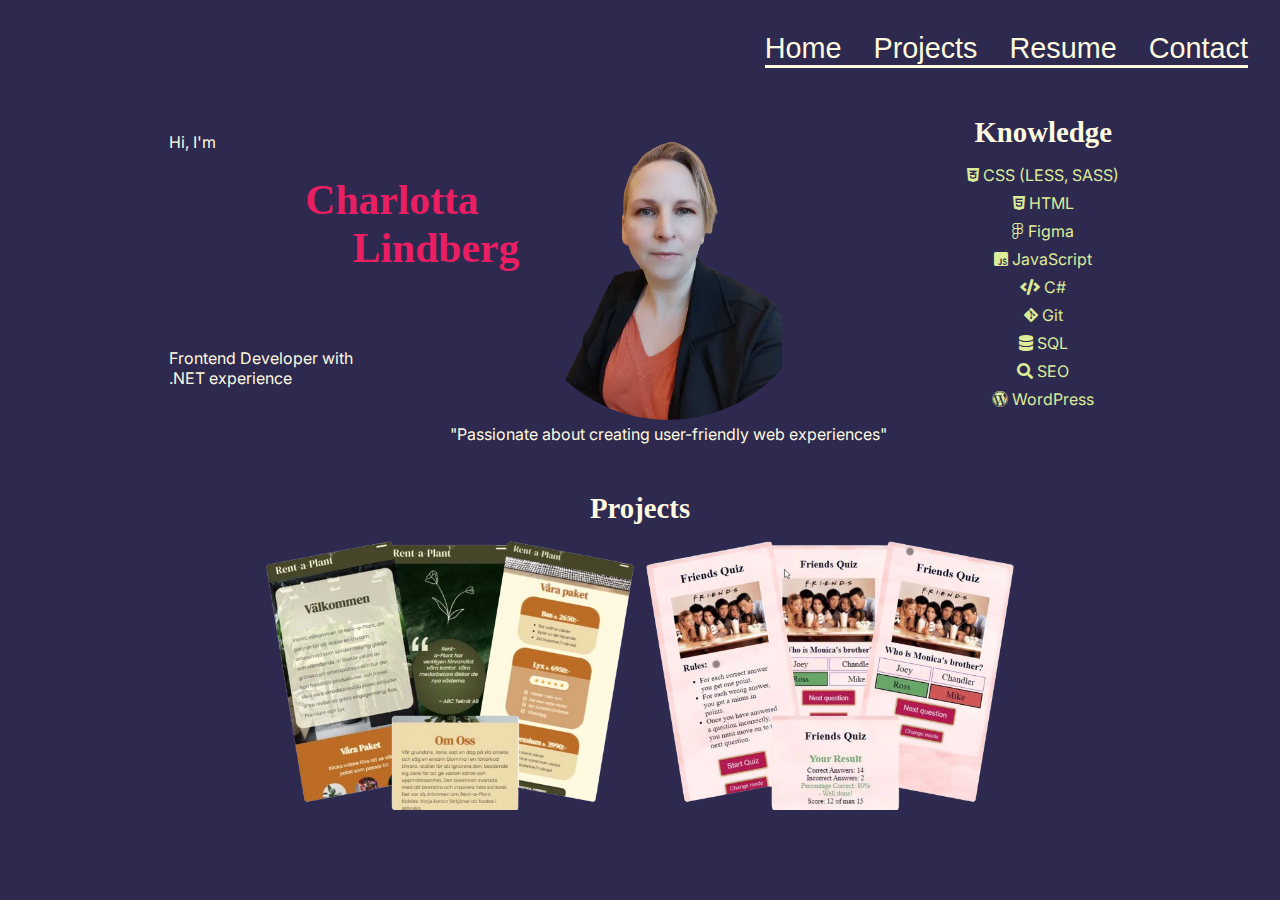
<file: index.html>
<!DOCTYPE html>
<html lang="en">
  <head>
    <meta charset="UTF-8" />
    <meta
      name="viewport"
      content="width=device-width, initial-scale=1.0"
    />
    <link rel="stylesheet" href="style.css" />
    <!-- JavaScript Bundle with Popper -->
    <script
      src="https://cdn.jsdelivr.net/npm/bootstrap@5.3.3/dist/js/bootstrap.bundle.min.js"
      integrity="sha384-YvpcrYf0tY3lHB60NNkmXc5s9fDVZLESaAA55NDzOxhy9GkcIdslK1eN7N6jIeHz"
      crossorigin="anonymous"
    ></script>
    <script src="script.js" defer></script>
    <script src="desktopNav.js" defer></script>
    <script src="navbar.js" defer></script>
    <link href="https://cdnjs.cloudflare.com/ajax/libs/font-awesome/5.15.3/css/all.min.css" rel="stylesheet">
    <title>Charlotta</title>
  </head>
  <body>
    <desktop-bar></desktop-bar>
    <div id="index-container">
      <header>
        <div id="hello">
          <p id="text-hello">Hi, I'm</p>
          <div id="name">
            <h1>
              <span  id="firstname">Charlotta</span>
              <span  id="lastname">Lindberg</span>
            </h1>
          </div>
          <p id="text-title">
            Frontend Developer with .NET experience
          </p>
        </div>        
      </header>
      <figure id="portrait-text">
        <img
          id="portrait"
          src="/images/portrait.webp"
          alt="Portrait of Lotta"
          onerror="this.onerror=null; this.src='images/portrait.jpg'"
        />
        <figcaption>
          "Passionate about creating user-friendly
          web experiences"
        </figcaption>
      </figure>
      <div id="knowledge-container">
        <h2>Knowledge</h2>
        <ul id="knowledge-list"></ul>
      </div>
      <div id="projects-container">
        <h2>Projects</h2>
        <div id="display-projects">
          <div class="link-container">
            <img src="/images/project-link-plant.png" alt="rent-a-plant" class="image">
            <div class="layer">             
                <h4>Rent a Plant</h4>
                <p>My first project at Nackademin. A Group-project! </p>
                <a href="https://rentaplant.netlify.app/"><i class="fas fa-external-link-alt"></i></a>              
            </div>
          </div>
          <div class="link-container">
            <img src="/images/project-link-quiz.png" alt="Friends" class="image">
            <div class="layer">
              <div class="layer">             
                <h4>Quiz for Ankademin</h4>
                <p>My first project in Javascript</p>
                <a href="https://quizforankademin.netlify.app/"><i class="fas fa-external-link-alt"></i></a>              
            </div>
              
            
            </div>
          </div>          
        </div>
      </div>
    </div>
    <navigation-bar></navigation-bar>
  </body>
</html>
</file>
<file: style.css>
@charset "UTF-8";
@import url("https://fonts.googleapis.com/css2?family=Inter&display=swap");
@import url("https://cdnjs.cloudflare.com/ajax/libs/font-awesome/5.15.3/css/all.min.css");
@import url("https://fonts.googleapis.com/css2?family=Baloo+2&display=swap");
@import url("https://fonts.googleapis.com/css2?family=Baloo+2&display=swap");
* {
  margin: 0;
  padding: 0;
  box-sizing: border-box;
}

.nav-link {
  color: inherit;
  text-decoration: none;
}

ul {
  list-style: none;
}

/* MAIN STYLES
–––––––––––––––––––––––––––––––––––––––––––––––––– */
.navbar {
  position: fixed;
  bottom: 0;
  left: 0;
  right: 0;
  z-index: 1000;
  display: flex;
  justify-content: center;
  width: 100%;
  margin: 229px auto 0;
  background: rgb(27, 153, 139);
  box-shadow: rgba(50, 50, 93, 0.1) 0 30px 60px -12px, rgba(0, 0, 0, 0.15) 0 18px 36px -18px;
}
@media screen and (min-width: 700px) {
  .navbar {
    display: none;
  }
}

.navbar [type=checkbox] {
  position: absolute;
  left: -9999px;
}

.navbar [type=checkbox] + label {
  position: relative;
  width: 75px;
  height: 75px;
  display: flex;
  align-items: center;
  justify-content: center;
  font-size: 16px;
  cursor: pointer;
  z-index: 1;
  background: rgb(233, 30, 99);
  border-radius: 50%;
  transform: translateY(-50%);
  transition: all 0.2s;
}

.navbar [type=checkbox] + label:hover {
  background: rgb(233, 30, 99);
}

.menu li {
  position: absolute;
  top: -25px;
  left: 50%;
  transform: translateX(-50%);
  transition: all 0.4s;
}

.menu li:nth-child(1) {
  transition-delay: 0.2s;
}

.menu li:nth-child(2) {
  transition-delay: 0.15s;
}

.menu li:nth-child(3) {
  transition-delay: 0.1s;
}

.menu li:nth-child(4) {
  transition-delay: 0.05s;
}

.menu li a {
  width: 50px;
  height: 50px;
  border-radius: 50%;
  display: flex;
  align-items: center;
  justify-content: center;
  background: rgb(233, 30, 99);
}

.menu li a span {
  position: absolute;
  top: 63px;
  left: -10px;
  transform: translateY(calc(-100% - 5px));
  width: 147%;
  font-size: 16px;
  white-space: nowrap;
  pointer-events: none;
  opacity: 0;
  transition: opacity 0.3s;
  color: #fefae0;
  background-color: black;
  font-weight: bold;
  border-radius: 5px;
}

.navbar input:checked + label {
  background: rgb(233, 30, 99);
  box-shadow: 3px 5px 3px rgba(0, 0, 0, 0.2);
  transform: translateY(calc(-50% + 4px));
}

.navbar input:checked ~ .menu li:nth-child(1) {
  top: -210px;
  transition-delay: 0.1s;
}

.navbar input:checked ~ .menu li:nth-child(2) {
  top: -160px;
  left: calc(50% - 75px);
  transition-delay: 0.2s;
}

.navbar input:checked ~ .menu li:nth-child(3) {
  top: -160px;
  left: calc(50% + 75px);
  transition-delay: 0.3s;
}

.navbar input:checked ~ .menu li:nth-child(4) {
  top: -110px;
  transition-delay: 0.4s;
}

.navbar input:checked ~ .menu li a span {
  opacity: 1;
  transition-delay: 0.9s;
}

#phone {
  position: absolute;
  left: 18px;
  top: 8px;
  color: #E91E63;
  font-size: 30px;
}

#email {
  position: absolute;
  right: 18px;
  top: 8px;
  color: #E91E63;
  font-size: 30px;
}

¨#not-found-container {
  height: 100vh;
}

.heading {
  margin: 30px 0;
}

#index-container {
  height: 94em;
  display: flex;
  flex-direction: column;
  gap: 1em;
}
@media screen and (min-width: 700px) {
  #index-container {
    margin: 3em 9em;
    flex-flow: row wrap;
    justify-content: space-evenly;
    height: auto;
    gap: 3em;
  }
}

#hello {
  color: #fefae0;
  height: 12em;
  display: flex;
  flex-direction: column;
  justify-content: space-between;
  text-align: start;
  padding: 1em;
}
#hello #text-title {
  max-width: 12em;
}
@media screen and (min-width: 700px) {
  #hello {
    height: 18em;
  }
}

#name {
  max-width: 21em;
  position: absolute;
  top: 2.4em;
  left: 2.5em;
}
#name #lastname {
  position: relative;
  left: 44px;
}
@media screen and (min-width: 700px) {
  #name {
    top: 11em;
    left: 14em;
  }
}

#portrait {
  width: 14em;
  height: 14em;
  border-radius: 999px;
  -o-object-fit: contain;
     object-fit: contain;
}
@media screen and (min-width: 700px) {
  #portrait {
    width: 19em;
    height: 19em;
  }
}

figcaption {
  color: #fefae0;
  padding: 0 1em;
}

#knowledge-list {
  margin-top: 1em;
  color: #DCEC99;
}
#knowledge-list li {
  font-size: 16px;
  margin: 0.5em;
}

#projects-container {
  display: flex;
  flex-direction: column;
  gap: 1em;
  max-width: 90%;
  margin: 0 auto;
  position: relative;
}
#projects-container #display-projects {
  display: flex;
  flex-flow: row wrap;
  justify-content: space-around;
  align-items: center;
  gap: 0.7em;
}

.link-container {
  position: relative;
  overflow: hidden;
}
@media screen and (min-width: 700px) {
  .link-container {
    width: 23em;
  }
}
.link-container img {
  max-width: 100%;
  display: block;
  transition: transform 0.5s;
}

.layer {
  width: 100%;
  height: 0%;
  background: linear-gradient(rgb(27, 153, 139), rgb(233, 30, 99));
  border-radius: 10px;
  position: absolute;
  left: 0;
  bottom: 0;
  overflow: hidden;
  display: flex;
  align-items: center;
  justify-content: center;
  flex-direction: column;
  font-size: 1em;
  transition: height 0.5s;
}
.layer p {
  max-width: 65%;
}
.layer a {
  margin-top: 20px;
  color: #232946;
  text-decoration: none;
  font-size: 18px;
  line-height: 60px;
  background: #fffffe;
  width: 60px;
  height: 60px;
  border-radius: 50%;
  text-align: center;
}
.layer a .fa-solid, .layer a .fas {
  font-weight: 900;
}

.link-container:hover img {
  transform: scale(1.1);
}

.link-container:hover .layer {
  height: 100%;
}

#aboutContainer {
  padding: 1em;
  text-align: left;
  min-height: 58em;
}
@media screen and (min-width: 700px) {
  #aboutContainer {
    margin: 2em 9em;
  }
}
#aboutContainer p {
  margin: 1em 0em;
}

.accordion {
  max-width: 30em;
  margin: 3em auto;
}

.accordion-item {
  border-radius: 10px;
}
.accordion-item .accordion-button {
  background-color: rgba(50, 48, 67, 0.6509803922);
  color: #fefae0;
  font-family: "Lucida Sans", "Lucida Sans Regular", "Lucida Grande", "Lucida Sans Unicode", Geneva, Verdana, sans-serif;
  font-weight: 700;
}
.accordion-item .accordion-body {
  text-align: left;
}

/* This pen */
.resume-container {
  font-family: "Baloo 2", cursive;
  color: #fefae0;
  text-rendering: optimizeLegibility;
  min-height: 121em;
}
@media screen and (min-width: 700px) {
  .resume-container {
    min-height: auto;
  }
}

.dark {
  background: #2E294E;
}

a, a:hover {
  text-decoration: none;
  transition: color 0.3s ease-in-out;
}

/* Cards */
.postcard {
  flex-wrap: wrap;
  display: flex;
  box-shadow: 0 4px 21px -12px rgba(0, 0, 0, 0.66);
  border-radius: 10px;
  margin: 0 0 2rem 0;
  overflow: hidden;
  position: relative;
  color: #fefae0;
}
.postcard.dark {
  background-color: #18151f;
}
.postcard .t-dark {
  color: #18151f;
}
.postcard a {
  color: inherit;
}
.postcard .small {
  font-size: 80%;
}
.postcard .postcard__title {
  font-size: 1.75rem;
}
.postcard .postcard__img {
  max-height: 180px;
  width: 100%;
  -o-object-fit: cover;
     object-fit: cover;
  position: relative;
}
.postcard .postcard__img_link {
  display: contents;
}
.postcard .postcard__bar {
  width: 50px;
  height: 10px;
  margin: 10px 0;
  border-radius: 5px;
  background-color: #424242;
  transition: width 0.2s ease;
}
.postcard .postcard__text {
  padding: 1.5rem;
  position: relative;
  display: flex;
  flex-direction: column;
  width: 100%;
}
.postcard .postcard__preview-txt {
  display: flex;
  flex-flow: row wrap;
  align-items: center;
  justify-content: space-evenly;
  overflow: hidden;
  text-overflow: ellipsis;
  text-align: left;
  height: 100%;
  gap: 1em;
}
.postcard .collapse {
  display: none;
}
.postcard .reference .referenceImg {
  width: 7em;
  height: 7em;
  -o-object-fit: cover;
     object-fit: cover;
  border-radius: 9999px;
}
.postcard .reference .name {
  font-weight: 700;
}
@media screen and (min-width: 700px) {
  .postcard .reference .one, .postcard .reference .two {
    width: 45%;
  }
}
.postcard .postcard__tagbox {
  display: flex;
  flex-flow: row wrap;
  font-size: 14px;
  margin: 20px 0 0 0;
  padding: 0;
  justify-content: center;
}
.postcard .postcard__tagbox .tag__item {
  display: inline-block;
  background: rgba(83, 83, 83, 0.4);
  border-radius: 3px;
  padding: 2.5px 10px;
  margin: 0 5px 5px 0;
  cursor: default;
  -webkit-user-select: none;
     -moz-user-select: none;
          user-select: none;
  transition: background-color 0.3s;
}
.postcard .postcard__tagbox .tag__item:hover {
  background: rgba(83, 83, 83, 0.8);
}
.postcard:before {
  content: "";
  position: absolute;
  top: 0;
  right: 0;
  bottom: 0;
  left: 0;
  background-image: linear-gradient(-70deg, #424242, transparent 50%);
  opacity: 1;
  border-radius: 10px;
}
.postcard:hover .postcard__bar {
  width: 100px;
}

@media screen and (min-width: 769px) {
  .postcard {
    flex-wrap: inherit;
    width: 100%;
  }
  .postcard .postcard__title {
    font-size: 2rem;
  }
  .postcard .postcard__tagbox {
    justify-content: start;
  }
  .postcard .postcard__img {
    max-width: 300px;
    max-height: 100%;
    transition: transform 0.3s ease;
  }
  .postcard .postcard__text {
    padding: 3rem;
    width: 100%;
  }
  .postcard .media.postcard__text:before {
    content: "";
    position: absolute;
    display: block;
    background: #18151f;
    top: -20%;
    height: 130%;
    width: 55px;
  }
  .postcard:hover .postcard__img {
    transform: scale(1.1);
  }
  .postcard:nth-child(2n+1) {
    flex-direction: row;
  }
  .postcard:nth-child(2n+0) {
    flex-direction: row-reverse;
  }
  .postcard:nth-child(2n+1) .postcard__text::before {
    left: -12px !important;
    transform: rotate(4deg);
  }
  .postcard:nth-child(2n+0) .postcard__text::before {
    right: -12px !important;
    transform: rotate(-4deg);
  }
}
@media screen and (min-width: 1024px) {
  .postcard__text {
    padding: 2rem 3.5rem;
  }
  .postcard__text:before {
    content: "";
    position: absolute;
    display: block;
    top: -20%;
    height: 130%;
    width: 55px;
  }
  .postcard.dark .postcard__text:before {
    background: #18151f;
  }
  .postcard.light .postcard__text:before {
    background: #e1e5ea;
  }
}
/* COLORS */
.postcard .postcard__tagbox .green.play:hover {
  background: #79dd09;
  color: black;
}

.green .postcard__title:hover {
  color: #79dd09;
}

.green .postcard__bar {
  background-color: #79dd09;
}

.green::before {
  background-image: linear-gradient(-30deg, rgba(121, 221, 9, 0.1), transparent 50%);
}

.green:nth-child(2n)::before {
  background-image: linear-gradient(30deg, rgba(121, 221, 9, 0.1), transparent 50%);
}

.postcard .postcard__tagbox .blue.play:hover {
  background: #0076bd;
}

.blue .postcard__title:hover {
  color: #0076bd;
}

.blue .postcard__bar {
  background-color: #0076bd;
}

.blue::before {
  background-image: linear-gradient(-30deg, rgba(0, 118, 189, 0.1), transparent 50%);
}

.blue:nth-child(2n)::before {
  background-image: linear-gradient(30deg, rgba(0, 118, 189, 0.1), transparent 50%);
}

.postcard .postcard__tagbox .red.play:hover {
  background: #bd150b;
}

.red .postcard__title:hover {
  color: #bd150b;
}

.red .postcard__bar {
  background-color: #bd150b;
}

.red::before {
  background-image: linear-gradient(-30deg, rgba(189, 21, 11, 0.1), transparent 50%);
}

.red:nth-child(2n)::before {
  background-image: linear-gradient(30deg, rgba(189, 21, 11, 0.1), transparent 50%);
}

.postcard .postcard__tagbox .yellow.play:hover {
  background: #bdbb49;
  color: black;
}

.yellow .postcard__title:hover {
  color: #bdbb49;
}

.yellow .postcard__bar {
  background-color: #bdbb49;
}

.yellow::before {
  background-image: linear-gradient(-30deg, rgba(189, 187, 73, 0.1), transparent 50%);
}

.yellow:nth-child(2n)::before {
  background-image: linear-gradient(30deg, rgba(189, 187, 73, 0.1), transparent 50%);
}

@media screen and (min-width: 769px) {
  .green::before {
    background-image: linear-gradient(-80deg, rgba(121, 221, 9, 0.1), transparent 50%);
  }
  .green:nth-child(2n)::before {
    background-image: linear-gradient(80deg, rgba(121, 221, 9, 0.1), transparent 50%);
  }
  .blue::before {
    background-image: linear-gradient(-80deg, rgba(0, 118, 189, 0.1), transparent 50%);
  }
  .blue:nth-child(2n)::before {
    background-image: linear-gradient(80deg, rgba(0, 118, 189, 0.1), transparent 50%);
  }
  .red::before {
    background-image: linear-gradient(-80deg, rgba(189, 21, 11, 0.1), transparent 50%);
  }
  .red:nth-child(2n)::before {
    background-image: linear-gradient(80deg, rgba(189, 21, 11, 0.1), transparent 50%);
  }
  .yellow::before {
    background-image: linear-gradient(-80deg, rgba(189, 187, 73, 0.1), transparent 50%);
  }
  .yellow:nth-child(2n)::before {
    background-image: linear-gradient(80deg, rgba(189, 187, 73, 0.1), transparent 50%);
  }
}
.desktop-nav {
  display: none;
}
@media screen and (min-width: 700px) {
  .desktop-nav {
    display: flex;
    justify-content: flex-end;
    padding: 2em 2em 0em 0em;
  }
  .desktop-nav .desktop-ul {
    display: flex;
    flex-flow: row wrap;
    justify-content: space-evenly;
    gap: 2em;
    border-bottom: solid #fefae0 0.2em;
  }
  .desktop-nav .desktop-ul .desktop-li {
    font-size: 1.8em;
    font-family: "Lucida Sans", "Lucida Sans Regular", "Lucida Grande", "Lucida Sans Unicode", Geneva, Verdana, sans-serif;
  }
  .desktop-nav .desktop-ul .desktop-li a {
    color: #fefae0;
    text-decoration: none;
  }
  .desktop-nav .desktop-ul .desktop-li a:hover {
    color: #E91E63;
  }
}

.active {
  text-decoration: overline;
}

#contact-container {
  gap: 1em;
  display: flex;
  flex-direction: column;
  padding: 1em;
  text-align: left;
  min-height: 70em;
}
@media screen and (min-width: 700px) {
  #contact-container {
    margin: 2em 9em;
  }
}

.contact-info {
  display: flex;
  flex-flow: row wrap;
  justify-content: space-evenly;
}
.contact-info .qr-container {
  display: flex;
  flex-direction: column;
  align-items: center;
  gap: 1em;
}
.contact-info .qr-container .qr-img {
  height: 22em;
  border-radius: 20px;
}
.contact-info .qr-container .http {
  font-size: 1.6em;
}

* {
  box-sizing: border-box;
  margin: 0;
  padding: 0;
}

body {
  font-family: "Inter", sans-serif;
  text-align: center;
  background: #2E294E;
}
body h1 {
  font-family: "DM Serif Display";
  font-size: 2.6em;
  color: #E91E63;
  text-align: center;
}
body .pageHeaderTitle {
  margin: 2rem 0;
  font-size: 2.5rem;
}
body h2 {
  font-family: "DM Serif Display";
  font-size: 1.8em;
  color: #fefae0;
  text-align: center;
}
body h3 {
  font-family: "DM Serif Display";
  font-size: 1.6em;
  color: #fefae0;
  text-align: center;
}
body h4 {
  font-family: "DM Serif Display";
  font-size: 1.6em;
  color: #fefae0;
  text-align: center;
}
body p {
  font-size: 1em;
  color: #fefae0;
}
body .link {
  display: flex;
  justify-content: center;
  color: #DCEC99;
  font-size: 20px;
}
body .small-link {
  display: flex;
  justify-content: flex-start;
}
body .small-link .http {
  display: flex;
  gap: 1em;
  align-items: baseline;
  color: #DCEC99;
}
body .button {
  color: #fefae0;
  background-color: rgb(233, 30, 99);
  border-color: rgb(233, 30, 99);
  border-radius: 9999px;
  margin: 0 0 0.5em 0;
}
body .button:hover {
  background-color: #aa1145;
}
body .btn-secondary {
  border-radius: 9999px;
}/*# sourceMappingURL=style.css.map */
</file>
